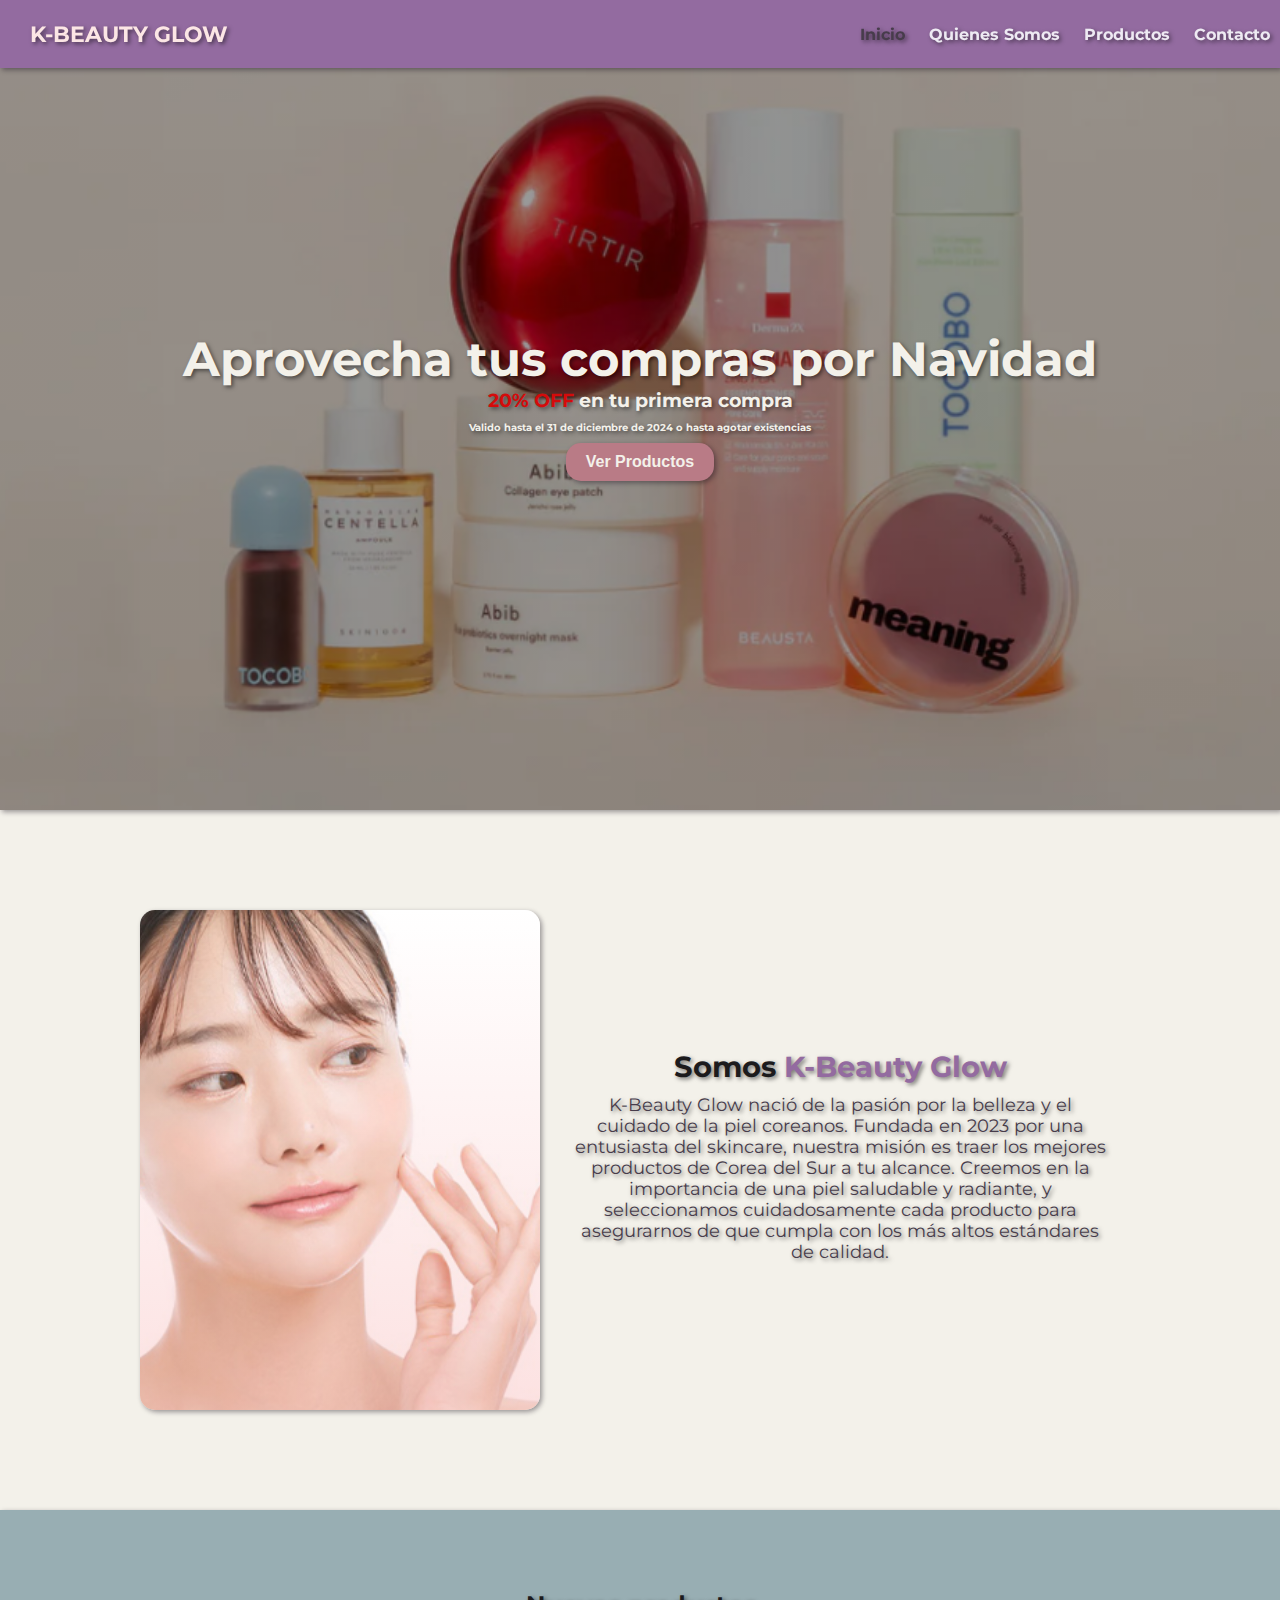
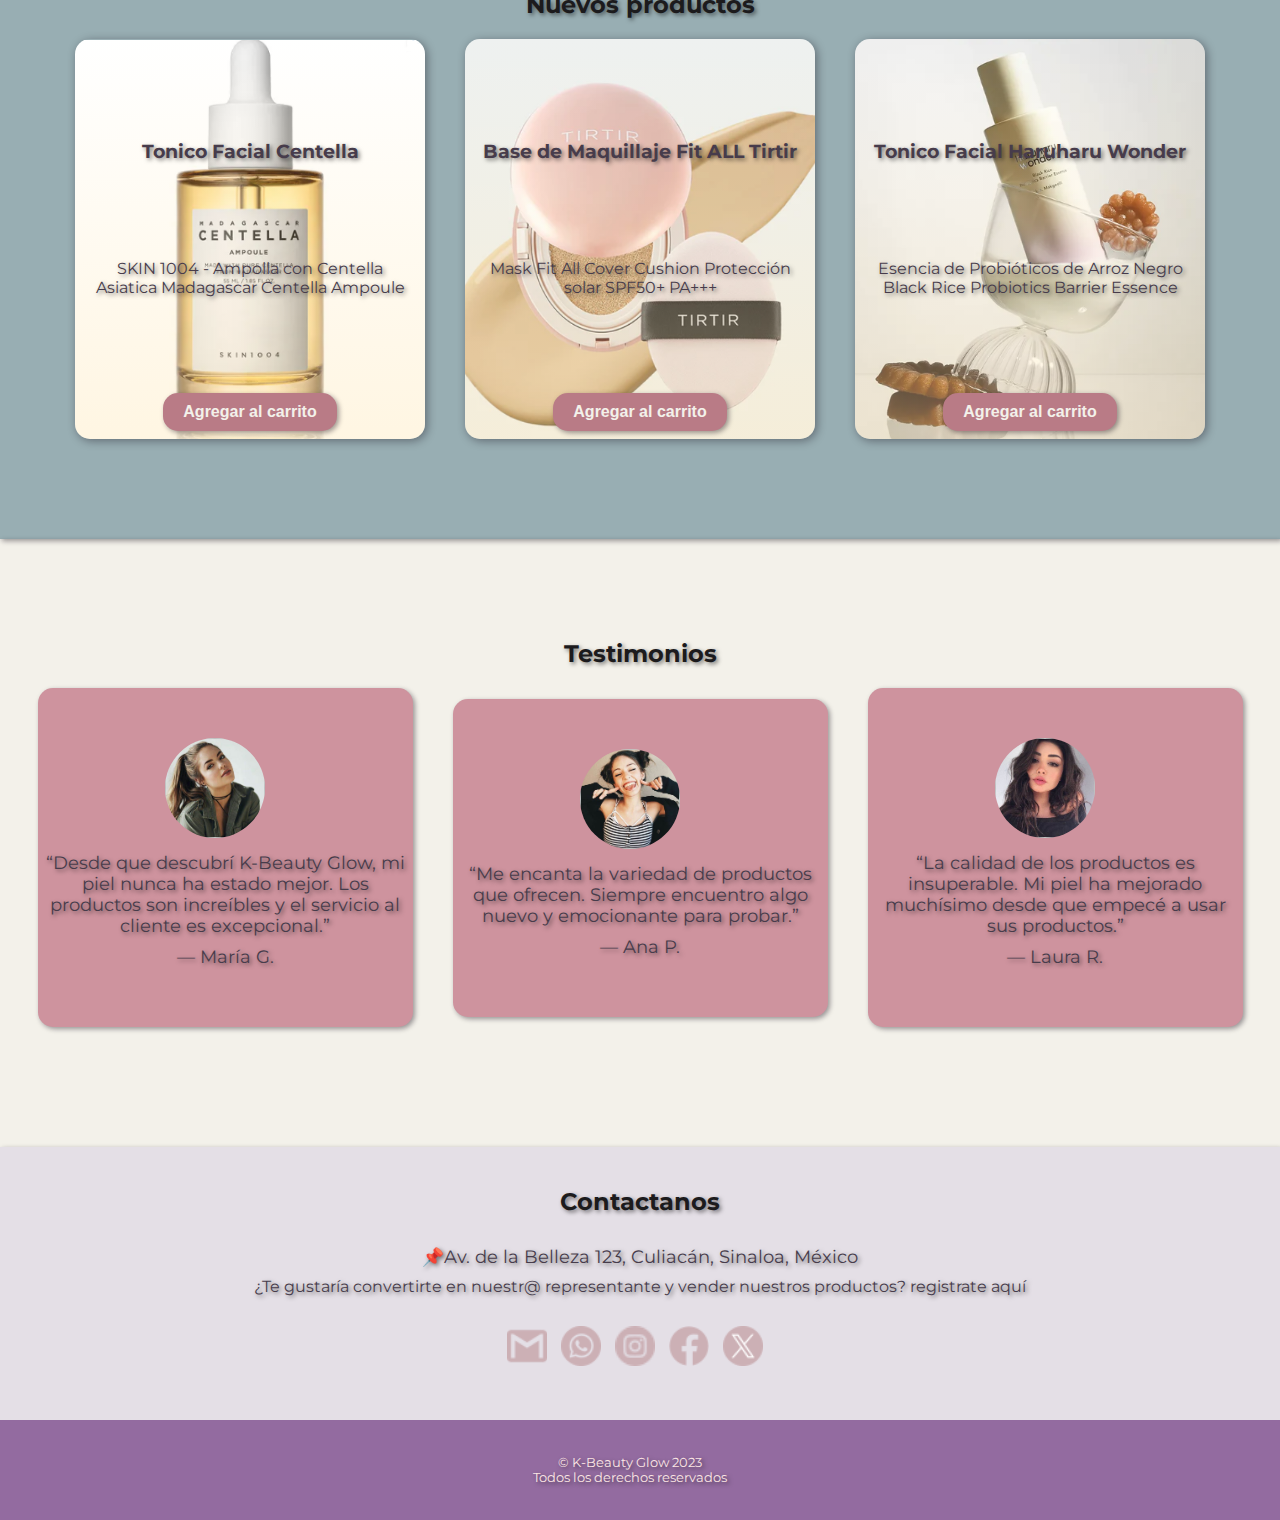
<file: index.html>
<!DOCTYPE html>
<html lang="en">
<head>
    <meta charset="UTF-8">
    <meta name="viewport" content="width=device-width, initial-scale=1.0">
    <title>K-Beauty Glow</title>
    <link rel="stylesheet" href="css/styles.css">
    <link rel="preconnect" href="https://fonts.googleapis.com">
    <link rel="preconnect" href="https://fonts.gstatic.com" crossorigin>
    <link href="https://fonts.googleapis.com/css2?family=Montserrat:ital,wght@0,100..900;1,100..900&display=swap" rel="stylesheet">
</head>
<body>
    <!-- Header -->
    <header>
        <div class="container">
            <div><h1>K-BEAUTY GLOW</h1></div>
            <nav>
                <a class="current" href="index.html">Inicio</a>
                <a href="#somos-kbeauty">Quienes Somos</a>
                <a href="productos.html">Productos</a>
                <a href="#contactanos">Contacto</a>
            </nav>
        </div>
    </header>
    <!-- Banner -->
    <section id="sale">
        <h1>Aprovecha tus compras por Navidad</h1>
        <h3><span class="enfasis">20% OFF </span>en tu primera compra</h3>
        <h6 class="py-1">Valido hasta el 31 de diciembre de 2024 o hasta agotar existencias</h6>
        <button>Ver Productos</button>
    </section>
    <!-- Somos KBeauty -->
    <section id="somos-kbeauty">
        <div class="container">
            <div class="img-somos"></div>
            <div class="texto">
                <h2>Somos <span class="somos">K-Beauty Glow</span></h2>
                <p>K-Beauty Glow nació de la pasión por la belleza y el cuidado de la piel coreanos. 
                Fundada en 2023 por una entusiasta del skincare, nuestra misión es traer los mejores productos de Corea del Sur a tu alcance. 
                Creemos en la importancia de una piel saludable y radiante, y seleccionamos cuidadosamente cada producto 
                para asegurarnos de que cumpla con los más altos estándares de calidad.</p>
            </div>
        </div>
    </section>
    <!-- Productos -->
    <section id="new-products">
        <div class="container">
            <h2>Nuevos productos</h2>
            <div class="cards">
                <div class="card">
                    <div class="card-content">
                        <h3>Tonico Facial Centella</h3>
                        <p>SKIN 1004 - Ampolla con Centella Asiatica Madagascar Centella Ampoule</p>
                    </div>
                    <div class="boton">
                        <button>Agregar al carrito</button>
                    </div>
                </div>
                <div class="card">
                    <div class="card-content">
                        <h3>Base de Maquillaje Fit ALL Tirtir</h3>
                        <p>Mask Fit All Cover Cushion Protección solar SPF50+ PA+++</p>
                    </div>
                    <div class="boton">
                        <button>Agregar al carrito</button>
                    </div>
                </div>
                <div class="card">
                    <div class="card-content">
                        <h3>Tonico Facial Haruharu Wonder</h3>
                        <p>Esencia de Probióticos de Arroz Negro Black Rice Probiotics Barrier Essence</p>
                    </div>
                    <div class="boton">
                        <button>Agregar al carrito</button>
                    </div>
                </div>
            </div>
        </div>
    </section>
    <!-- Testimonios -->
    <section id="reviews">
        <div class="container">
            <h2>Testimonios</h2>
            <div class="testimonios">
                <div class="review">
                    <img class="img-testimonio1"></img>
                    <p>“Desde que descubrí K-Beauty Glow, mi piel nunca ha estado mejor. Los productos son increíbles y el servicio al cliente es excepcional.”</p>
                    <p>— María G.</p>
                </div>
                <div class="review">
                    <img class="img-testimonio2"></img>
                    <p>“Me encanta la variedad de productos que ofrecen. Siempre encuentro algo nuevo y emocionante para probar.”</p>
                    <p>— Ana P.</p>
                </div>
                <div class="review">
                    <img class="img-testimonio3"></img>
                    <p>“La calidad de los productos es insuperable. Mi piel ha mejorado muchísimo desde que empecé a usar sus productos.”</p>
                    <p>— Laura R.</p>
                </div>
            </div>
        </div>
    </section>    
    <!-- Contacto -->
    <section id="contactanos">
        <div class="container">
            <h2 class="py-2">Contactanos</h2>
            <div class="datos">
                <p>📌Av. de la Belleza 123, Culiacán, Sinaloa, México</p>
                <h5>¿Te gustaría convertirte en nuestr@ representante y vender nuestros productos? <a href="registro.html">registrate aquí</a></h5>
            </div>
            <div class="redes py-3">
                <a href="contacto@kbeautyglow.com"><img src="img/gmail.png" alt="correo"></img></a>
                <a href="+52 667 123 4567"><img src="img/whatsapp.png" alt="tel"></img></a>
                <a href="@kbeautyglow"><img src="img/instagram.png" alt="insta"></img></a>
                <a href="/kbeautyglow"><img src="img/facebook.png" alt="face"></img></a>
                <a href="@kbeautyglow"><img src="img/twitter.png" alt="x"></img></a>
            </div>
        </div>
    </section>
    <!-- Footer -->
    <footer>
        <div class="container">
            <p>© K-Beauty Glow 2023 <br> Todos los derechos reservados</p></p>
        </div>
    </footer>
</body>
</html>
</file>
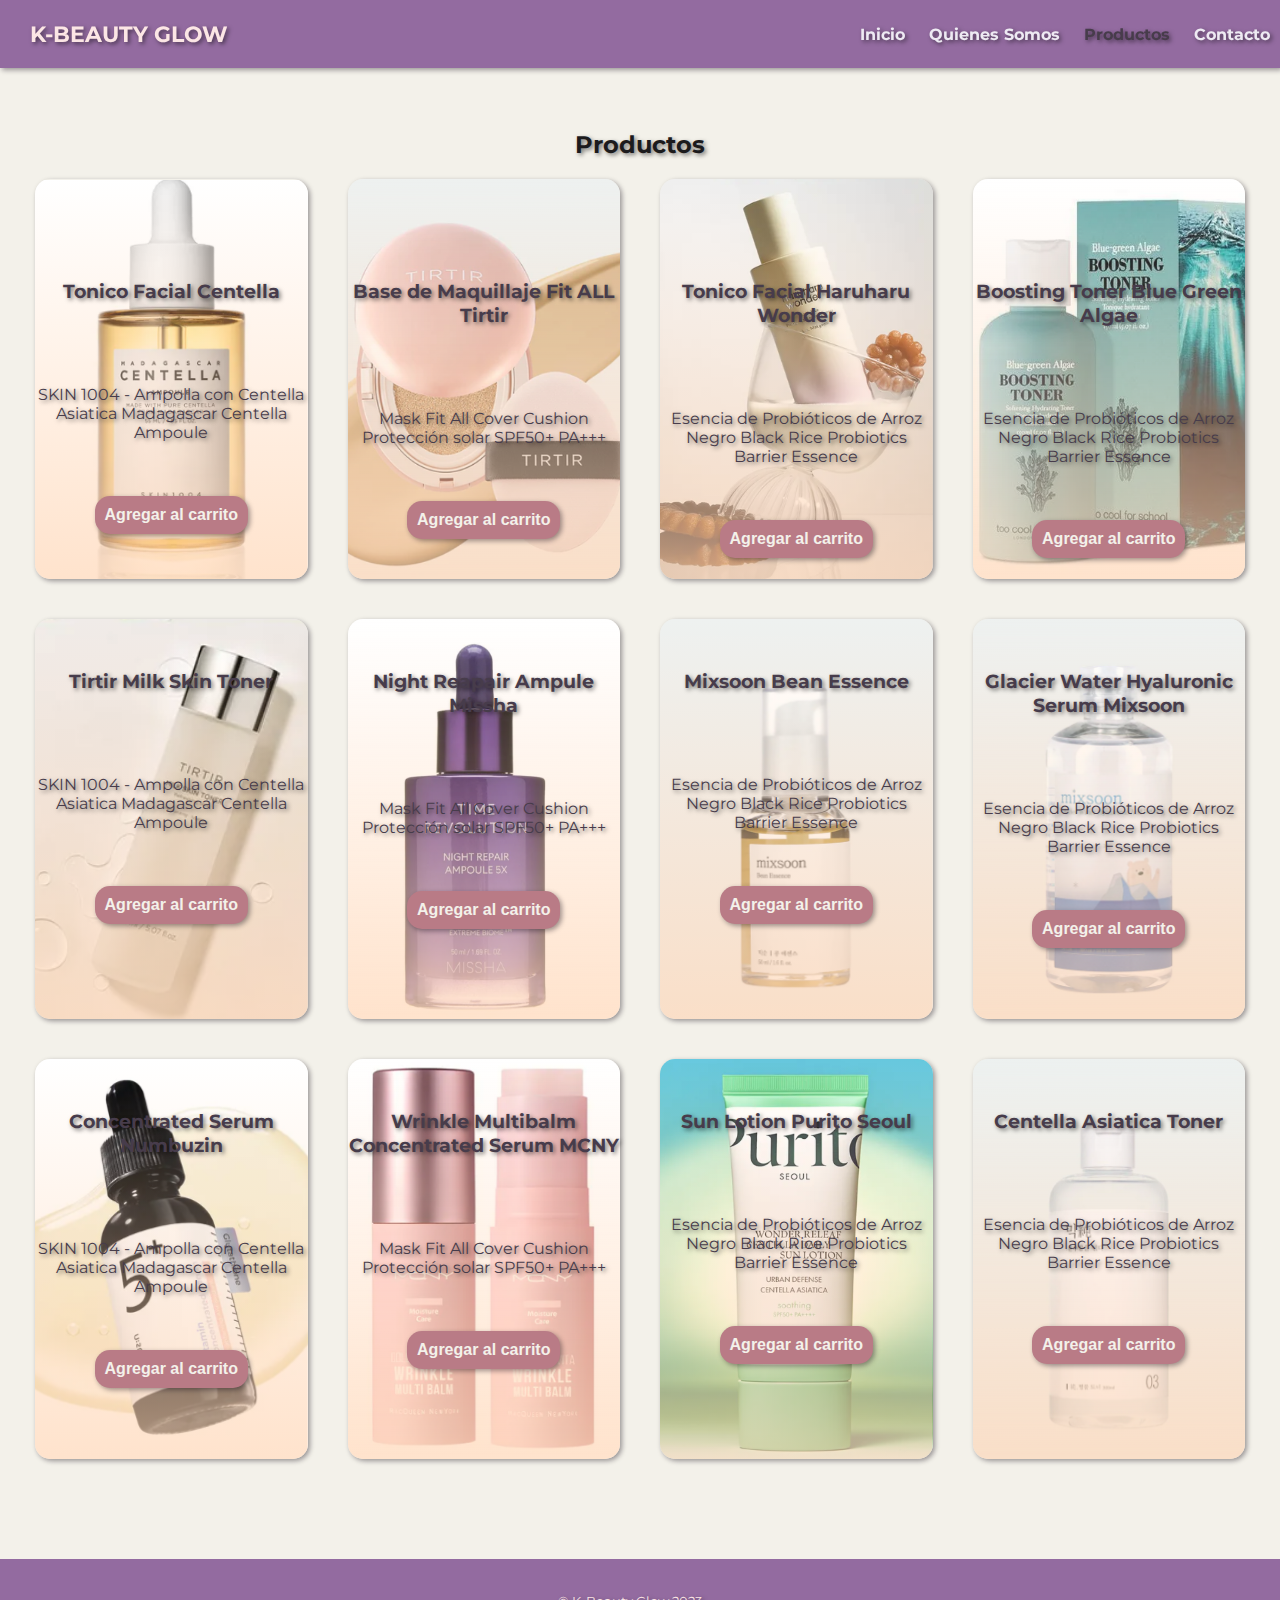
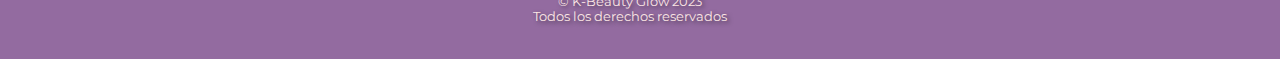
<file: productos.html>
<!DOCTYPE html>
<html lang="en">
<head>
    <meta charset="UTF-8">
    <meta http-equiv="X-UA-Compatible" content="IE=edge">
    <meta name="viewport" content="width=device-width, initial-scale=1.0">
    <title>K-Beauty Glow</title>
    <link rel="stylesheet" href="css/styles2.css">
    <link rel="preconnect" href="https://fonts.googleapis.com">
    <link rel="preconnect" href="https://fonts.gstatic.com" crossorigin>
    <link href="https://fonts.googleapis.com/css2?family=Montserrat:ital,wght@0,100..900;1,100..900&display=swap" rel="stylesheet">
</head>
<body>
    <!-- Header -->
    <header>
        <div class="container">
            <div><h1>K-BEAUTY GLOW</h1></div>
            <nav>
                <a href="index.html">Inicio</a>
                <a href="index.html#somos-kbeauty">Quienes Somos</a>
                <a class="current" href="productos.html">Productos</a>
                <a href="index.html#contactanos">Contacto</a>
            </nav>
        </div>
    </header>
    <!-- Productos -->
    <section id="products">
        <div class="container">
            <h2>Productos</h2>
            <!-- Cards p1 -->
            <div class="cards1">
                <div class="card">
                    <div class="card-content">
                        <h3>Tonico Facial Centella</h3>
                        <p>SKIN 1004 - Ampolla con Centella Asiatica Madagascar Centella Ampoule</p>
                    </div>
                    <div class="boton">
                        <button>Agregar al carrito</button>
                    </div>
                </div>
                <div class="card">
                    <div class="card-content">
                        <h3>Base de Maquillaje Fit ALL Tirtir</h3>
                        <p>Mask Fit All Cover Cushion Protección solar SPF50+ PA+++</p>
                    </div>
                    <div class="boton">
                        <button>Agregar al carrito</button>
                    </div>
                </div>
                <div class="card">
                    <div class="card-content">
                        <h3>Tonico Facial Haruharu Wonder</h3>
                        <p>Esencia de Probióticos de Arroz Negro Black Rice Probiotics Barrier Essence</p>
                    </div>
                    <div class="boton">
                        <button>Agregar al carrito</button>
                    </div>
                </div>
                <div class="card">
                    <div class="card-content">
                        <h3>Boosting Toner Blue Green Algae</h3>
                        <p>Esencia de Probióticos de Arroz Negro Black Rice Probiotics Barrier Essence</p>
                    </div>
                    <div class="boton">
                        <button>Agregar al carrito</button>
                    </div>
                </div>
            </div>
            <!-- Cards parte 2 -->
            <div class="cards2">
                <div class="card">
                    <div class="card-content">
                        <h3>Tirtir Milk Skin Toner</h3>
                        <p>SKIN 1004 - Ampolla con Centella Asiatica Madagascar Centella Ampoule</p>
                    </div>
                    <div class="boton">
                        <button>Agregar al carrito</button>
                    </div>
                </div>
                <div class="card">
                    <div class="card-content">
                        <h3>Night Reapair Ampule Missha</h3>
                        <p>Mask Fit All Cover Cushion Protección solar SPF50+ PA+++</p>
                    </div>
                    <div class="boton">
                        <button>Agregar al carrito</button>
                    </div>
                </div>
                <div class="card">
                    <div class="card-content">
                        <h3>Mixsoon Bean Essence</h3>
                        <p>Esencia de Probióticos de Arroz Negro Black Rice Probiotics Barrier Essence</p>
                    </div>
                    <div class="boton">
                        <button>Agregar al carrito</button>
                    </div>
                </div>
                <div class="card">
                    <div class="card-content">
                        <h3>Glacier Water Hyaluronic Serum Mixsoon</h3>
                        <p>Esencia de Probióticos de Arroz Negro Black Rice Probiotics Barrier Essence</p>
                    </div>
                    <div class="boton">
                        <button>Agregar al carrito</button>
                    </div>
                </div>
            </div>
            <!-- Cards parte 3 -->
            <div class="cards3">
                <div class="card">
                    <div class="card-content">
                        <h3>Concentrated Serum Numbuzin</h3>
                        <p>SKIN 1004 - Ampolla con Centella Asiatica Madagascar Centella Ampoule</p>
                    </div>
                    <div class="boton">
                        <button>Agregar al carrito</button>
                    </div>
                </div>
                <div class="card">
                    <div class="card-content">
                        <h3>Wrinkle Multibalm Concentrated Serum MCNY</h3> 
                        <p>Mask Fit All Cover Cushion Protección solar SPF50+ PA+++</p>
                    </div>
                    <div class="boton">
                        <button>Agregar al carrito</button>
                    </div>
                </div>
                <div class="card">
                    <div class="card-content">
                        <h3>Sun Lotion Purito Seoul</h3>
                        <p>Esencia de Probióticos de Arroz Negro Black Rice Probiotics Barrier Essence</p>
                    </div>
                    <div class="boton">
                        <button>Agregar al carrito</button>
                    </div>
                </div>
                <div class="card">
                    <div class="card-content">
                        <h3>Centella Asiatica Toner</h3>
                        <p>Esencia de Probióticos de Arroz Negro Black Rice Probiotics Barrier Essence</p>
                    </div>
                    <div class="boton">
                        <button>Agregar al carrito</button>
                    </div>
                </div>
            </div> 
        </div>                
    </section>
    <!-- Footer -->
    <footer>
        <div class="container">
            <p>© K-Beauty Glow 2023 <br> Todos los derechos reservados</p></p>
        </div>
    </footer>
</body>
</file>
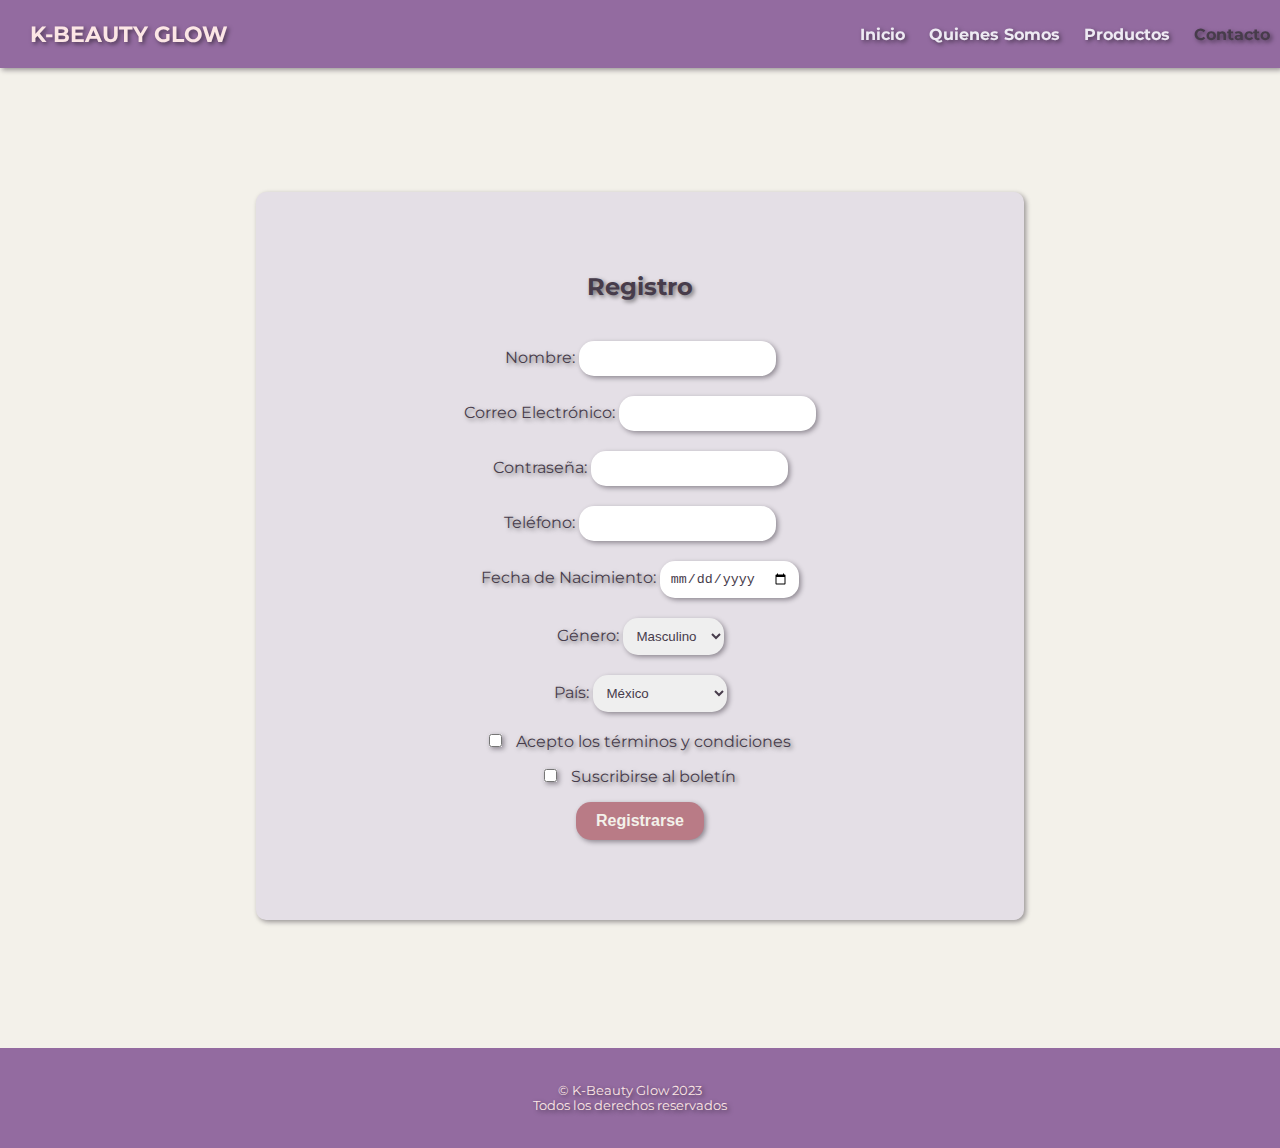
<file: registro.html>
<!DOCTYPE html>
<html lang="en">
<head>
    <meta charset="UTF-8">
    <meta name="viewport" content="width=device-width, initial-scale=1.0">
    <title>K-Beauty Glow</title>
    <link rel="stylesheet" href="css/styles.css">
    <link rel="preconnect" href="https://fonts.googleapis.com">
    <link rel="preconnect" href="https://fonts.gstatic.com" crossorigin>
    <link href="https://fonts.googleapis.com/css2?family=Montserrat:ital,wght@0,100..900;1,100..900&display=swap" rel="stylesheet">
</head>
<body>
    <!-- Header -->
    <header>
        <div class="container">
            <div><h1>K-BEAUTY GLOW</h1></div>
            <nav>
                <a href="index.html">Inicio</a>
                <a href="index.html#somos-kbeauty">Quienes Somos</a>
                <a href="productos.html">Productos</a>
                <a class="current" href="index.html#contactanos">Contacto</a>
            </nav>
        </div>
    </header>
    <!-- Formulario -->
    <section id="formulario">
        <div class="container">
            <h2>Registro</h2>
            <form action="#" method="post">
                <div class="datos">
                    <label for="name">Nombre: <input type="text" id="name" name="name" required> </label>
                    <label for="email">Correo Electrónico: <input type="email" id="email" name="email" required></label>
                    <label for="password">Contraseña: <input type="password" id="password" name="password" required></label>
                    <label for="phone">Teléfono: <input type="tel" id="phone" name="phone"></label>
                    <label for="dob">Fecha de Nacimiento: <input type="date" id="dob" name="dob"></label>
                    <label for="gender">Género: 
                        <select id="gender" name="gender">
                            <option value="male">Masculino</option>
                            <option value="female">Femenino</option>
                            <option value="other">Otro</option>
                        </select>
                    </label>
                    <label for="country">País:
                        <select id="country" name="country">
                            <option value="mexico">México</option>
                            <option value="usa">Estados Unidos</option>
                            <option value="canada">Canadá</option>
                        </select>
                    </label>
                    <label>
                        <input type="checkbox" name="terms" required> Acepto los términos y condiciones
                    </label>

                    <label>
                        <input type="checkbox" name="newsletter"> Suscribirse al boletín
                    </label>
                </div>
                <div class="boton">
                    <button type="submit">Registrarse</button>
                </div>
            </form>
        </div>
    </section>
    <!-- Footer -->
    <footer>
        <div class="container">
            <p>© K-Beauty Glow 2023 <br> Todos los derechos reservados</p></p>
        </div>
    </footer>
</body>
</html>
</file>
<file: css/styles.css>
:root {
    --main-color: #936ba0;
    --secondary-color: #FCE6E5;
    --tertiary-color: #98aeb3;
    --quaternary-color: #ce939e;
    --quaternary2-color: #b97b86;
    --background-color: #F3F1EA;
    --enfasis-color: #d40b0b;
    --gradient-color: rgba(0, 0, 0, 0.5);
    --contacto-color: #e4dfe6;
    --hover-color: #473c4b;
    --text-color: #1c1b1d;
    --font-size: 1em;
    --border-radius: 15px;
    --shadow: 2px 2px 5px rgba(14, 7, 19, 0.4);
}

*{
    margin: 0;
    padding: 0;
    box-sizing: border-box;
}

html, body {
  font-family: "Montserrat", sans-serif;
  font-optical-sizing: auto;
  font-weight: 100;
  font-style: normal;
  text-shadow: 2px 2px 4px rgba(0, 0, 0, 0.5);

  scroll-behavior: smooth;
  margin: 0;
  background-color: var(--background-color);
}

h1{font-size: 2.5em;padding-bottom: 10px 0;}
h2{font-size: 1.5em;padding-bottom: 10px 0;}
h3{font-size: 1.2em;padding-bottom: 10px 0;}
h5{font-size: 1em;padding-bottom: 10px 0;}
h6{font-size: 0.6em;padding-bottom: 10px 0;}

p{font-size: 1.1em;font-weight: normal;color: var(--hover-color);margin: 10px 0;}

/*Padding*/
.py-1{
    padding: 10px 0;
}
.py-2{
    padding: 20px 0;
}
.py-3{
    padding: 30px 0;
}

button{
    font-size: 1em;
    padding: 10px 20px;
    font-weight: bold;
    border: none;
    border-radius: var(--border-radius);
    background-color: var(--quaternary2-color);
    box-shadow: var(--shadow);
    color: var(--background-color);
}

button:hover{
    background-color: var(--tertiary-color);
}

.container{
    max-width: 1400px;
    margin: 0 auto;
}

header{
    top: 0;
    left: 0;
    width: 100%;
    background-color: var(--main-color);
    color: var(--secondary-color);
    box-shadow: var(--shadow);
    position: fixed;
}

header .container{
    display: flex;
    flex-direction: column;
    justify-content: space-between;
    align-items: center;
    padding: 10px 0;
}

header .nav{
    display: flex;
    flex-direction: column;
    text-align: center;
    padding-bottom: 20px;
    float: right;
}

header h1{
    margin: 0;
    font-size: 1.4em;
    padding: 10px 30px;
}

header a{
    padding: 5px 10px;
    text-decoration: none;
    font-weight: bold;
    color: #eeeaf3;
}

header a:hover{
    color: var(--hover-color);
}

header a.current{
    color: var(--hover-color);
    font-weight: bold;
}

#sale h1{
    font-size: 3em;
}

#sale{
    display: flex;
    flex-direction: column;
    justify-content: center;
    align-items: center;
    text-align: center;
    height: 90vh;
    color: var(--background-color);
    background: linear-gradient(
        0deg,
        rgba(0, 0, 0, 0.4),
        rgba(0, 0, 0, 0.4)
    )
    ,url('../img/banner.png') no-repeat center/cover;
    background-position: center center;
    box-shadow: var(--shadow);
}

#sale .enfasis{
    color: var(--enfasis-color);
    font-weight: bold;
}

#somos-kbeauty{
    text-align: center;
    padding: 100px 12px;
}

#somos-kbeauty h2{
    color: var(--text-color);
}

#somos-kbeauty .somos{
    color : var(--main-color);
}

#new-products{
    background-color: var(--tertiary-color);
    color: var(--secondary-color);
    text-align: center;
}

#new-products .container{
    padding: 80px 15px;
    box-shadow: var(--shadow);
}

#new-products h2{
    margin-top: 0;
    color: var(--text-color);
}

#new-products p{
    display: none;
}

#new-products .card{
    background-position: center center;
    padding: 50px 0;
    margin: 20px;
    border-radius: var(--border-radius);
    box-shadow: var(--shadow);
    color: var(--hover-color);
    width: 350px;
    height: 400px;
    text-align: center;
    align-items: center;
}

.card:first-child{
    background: linear-gradient(
        0deg,
        rgba(255, 232, 183, 0.4),
        rgba(0, 0, 0, 0)
    )
    ,url('../img/new-product1.png') no-repeat center/cover; 
}

.card:nth-child(2){
    background: linear-gradient(
        0deg,
        rgba(255, 232, 183, 0.4),
        rgba(0, 0, 0, 0)
    )
    ,url('../img/new-product2.png') no-repeat center/cover; 
}

.card:nth-child(3){
    background: linear-gradient(
        0deg,
        rgba(255, 232, 183, 0.4),
        rgba(0, 0, 0, 0)
    )
    ,url('../img/new-product4.png') no-repeat center/cover; 
}

#reviews{
    color: var(--text-color);
    text-align: center;
}

#reviews .container{
    padding: 100px 15px;
    box-shadow: var(--shadow);
}

#reviews .review{
    background-position: center center;
    padding: 50px 0;
    margin: 20px;
    border-radius: var(--border-radius);
    box-shadow: var(--shadow);
    color: var(--hover-color);
    align-items: center;
    justify-content: center;
    background-color: var(--quaternary-color);
}

.img-testimonio1{
    background: url('../img/img-test1.jpg') no-repeat center/cover;
    width: 100px;
    height: 100px;
    border-radius: 50%;
    margin-right: 20px;
}

.img-testimonio2{
    background: url('../img/img-test2.jpg') no-repeat center/cover;
    width: 100px;
    height: 100px;
    border-radius: 50%;
    margin-right: 20px;
}

.img-testimonio3{
    background: url('../img/img-test3.jpg') no-repeat center/cover;
    width: 100px;
    height: 100px;
    border-radius: 50%;
    margin-right: 20px;
}

#contactanos{
    background-color: var(--contacto-color);
    color: var(--text-color);
    text-align: center;
}

#contactanos .container{
    padding: 20px 15px;
    box-shadow: var(--shadow);
}

#contactanos a, h5{
    text-decoration: none;
    color: var(--hover-color);
    font-weight: normal;
    font-size: 1em;
}

#contactanos  a:hover{
    color: var(--enfasis-color);
}

#contactanos a img{
    width: 40px;
    height: 40px;
    margin-right: 10px;
}

/* Formulario de registro*/

#formulario{
    background-color: var(--background-color);
    color: var(--text-color);
    text-align: center;
}

#formulario .container{
    width: 60%;
    margin-top: 15%;
    margin-bottom: 10%;
    justify-content: center;
    align-items: center;
    padding: 80px 15px;
    box-shadow: var(--shadow);
    align-items: center;
    background-color: var(--contacto-color);
    border-radius: 10px;
}

#formulario h2{
    margin-top: 0;
    color: var(--hover-color);
    margin-bottom: 40px;
}

#formulario .datos{
    display: flex;
    flex-direction: column;
    justify-content: center;
    align-items: center;

}

#formulario .datos label{
    margin-bottom: 10px;
    font-weight: normal;
    color: var(--hover-color);
}

#formulario .datos input, #formulario .datos select{
    padding: 10px;
    margin-bottom: 10px;
    border: none;
    border-radius: var(--border-radius);
    box-shadow: var(--shadow);
    color: var(--hover-color);
}

#formulario .datos input[type="checkbox"]{
    margin-right: 10px;
}

/* Footer */    
footer{
    background-color: var(--main-color);
}

footer p{
    margin: 0;
    color: var(--secondary-color);
    padding: 10px;
    text-align: center;
    font-size: 0.8em;
}

footer .container{
    height: 100px;
    justify-content: center;
    display: flex;
    align-items: center;
}
  
@media (min-width: 720px){

    header .container{
        flex-direction: row;
    }

    header .nav{
        flex-direction: row;
        padding-bottom: 0;
        padding-right: 15px;
    }

    #somos-kbeauty .container{
        display: flex;
        justify-content: center;
        align-items: center;
    }

    #somos-kbeauty .texto{
        width: 50%;
        text-align: initial;
        max-width: 600px;
        padding: 20px 30px;
        text-align: center;
    }

    #somos-kbeauty .texto h2{
        font-size: 1.8em;
    }

    #somos-kbeauty .img-somos{
        background: linear-gradient(
        0deg,
        rgba(248, 181, 181, 0.4),
        rgba(0, 0, 0, 0)
        )
        ,url('../img/somos-k-beauty.jpg') no-repeat center/cover; 
        background-position: center;
        height: 500px;
        width: 400px;
        border-radius: var(--border-radius);
        box-shadow: var(--shadow);
    }

    #new-products .cards{
        display: flex;
        justify-content: center;
        align-items: center;
    }

    #new-products .cards .card{
        padding-top: 100px;
    }

    .card-content:hover{
        opacity: 0;
        transition: opacity 0.3s ease-in-out;
    }

    .card:first-child:hover{
        background: url('../img/new-product1.png') no-repeat center/cover; 
    }
    
    .card:nth-child(2):hover{
        background: url('../img/new-product2.png') no-repeat center/cover; 
    }
    
    .card:nth-child(3):hover{
        background: url('../img/new-product4.png') no-repeat center/cover; 
    }

    #new-products p{
        display: block;
        font-size: 1em;
        margin-bottom: 30%;
        margin-top: 30%;
    }
    
    #new-products h3{
        margin-top: 0;
    }

    #new-products .card{
        padding: 15px;
        box-shadow: 2px 2px 10px rgba(14, 7, 19, 0.4);
    }

    #reviews .testimonios{
        display: flex;
        justify-content: center;
        align-items: center;
    }

    .testimonios .review{
        width: 30%;
        padding: 15px;
        box-shadow: 2px 2px 10px rgba(14, 7, 19, 0.4);
    }
}
</file>
<file: css/styles2.css>
:root {
    --main-color: #936ba0;
    --secondary-color: #FCE6E5;
    --tertiary-color: #98aeb3;
    --quaternary-color: #ce939e;
    --quaternary2-color: #b97b86;
    --background-color: #F3F1EA;
    --enfasis-color: #d40b0b;
    --gradient-color: rgba(0, 0, 0, 0.5);
    --contacto-color: #e4dfe6;
    --hover-color: #473c4b;
    --text-color: #1c1b1d;
    --font-size: 1em;
    --border-radius: 15px;
    --shadow: 2px 2px 5px rgba(14, 7, 19, 0.4);
}

*{
    margin: 0;
    padding: 0;
    box-sizing: border-box;
}

html, body {
  font-family: "Montserrat", sans-serif;
  font-optical-sizing: auto;
  font-weight: 100;
  font-style: normal;
  text-shadow: 2px 2px 4px rgba(0, 0, 0, 0.5);

  scroll-behavior: smooth;
  margin: 0;
  background-color: var(--background-color);
}

h1{font-size: 2.5em;padding-bottom: 10px 0;}
h2{font-size: 1.5em;padding-bottom: 10px 0;}
h3{font-size: 1.2em;padding-bottom: 10px 0;}
h5{font-size: 1em;padding-bottom: 10px 0;}
h6{font-size: 0.6em;padding-bottom: 10px 0;}

p{font-size: 1.1em;font-weight: normal;color: var(--hover-color);margin: 10px 0;}

/*Padding*/
.py-1{
    padding: 10px 0;
}
.py-2{
    padding: 20px 0;
}
.py-3{
    padding: 30px 0;
}

button{
    font-size: 1em;
    padding: 10px 10px;
    font-weight: bold;
    border: none;
    border-radius: var(--border-radius);
    background-color: var(--quaternary2-color);
    box-shadow: var(--shadow);
    color: var(--background-color);
}

button:hover{
    background-color: var(--tertiary-color);
}

.container{
    max-width: 1400px;
    margin: 0 auto;
}

header{
    top: 0;
    left: 0;
    width: 100%;
    background-color: var(--main-color);
    color: var(--secondary-color);
    box-shadow: var(--shadow);
    position: fixed;
}

header .container{
    display: flex;
    flex-direction: column;
    justify-content: space-between;
    align-items: center;
    padding: 10px 0;
}

header .nav{
    display: flex;
    flex-direction: column;
    text-align: center;
    padding-bottom: 20px;
    float: right;
}

header h1{
    margin: 0;
    font-size: 1.4em;
    padding: 10px 30px;
}

header a{
    padding: 5px 10px;
    text-decoration: none;
    font-weight: bold;
    color: #eeeaf3;
}

header a:hover{
    color: var(--hover-color);
}

header a.current{
    color: var(--hover-color);
    font-weight: bold;
}

#products{
    background-color: var(--background-color);
    color: var(--secondary-color);
    text-align: center;
}

#products .container{
    padding: 80px 15px;
    box-shadow: var(--shadow);
}

#products h2{
    margin-top: 50px;
    color: var(--text-color);
}

#products p{
    display: none;
}

#products .card{
    background-position: center center;
    padding: 50px 0;
    margin: 20px;
    border-radius: var(--border-radius);
    box-shadow: var(--shadow);
    color: var(--hover-color);
    width: 350px;
    height: 400px;
    text-align: center;
    align-items: center;
}

.cards1 .card:first-child{
    background: linear-gradient(
        0deg,
        rgba(255, 215, 183, 0.7),
        rgba(0, 0, 0, 0)
    )
    ,url('../img/new-product1.png') no-repeat center/cover; 
}

.cards1 .card:nth-child(2){
    background: linear-gradient(
        0deg,
        rgba(255, 215, 183, 0.7),
        rgba(0, 0, 0, 0)
    )
    ,url('../img/new-product2.png') no-repeat center/cover; 
}

.cards1 .card:nth-child(3){
    background: linear-gradient(
        0deg,
        rgba(255, 215, 183, 0.7),
        rgba(0, 0, 0, 0)
    )
    ,url('../img/new-product4.png') no-repeat center/cover; 
}

.cards1 .card:nth-child(4){
    background: linear-gradient(
        0deg,
        rgba(255, 215, 183, 0.7),
        rgba(0, 0, 0, 0)
    )
    ,url('../img/product1.png') no-repeat center/cover; 
}

.cards2 .card:first-child{
    background: linear-gradient(
        0deg,
        rgba(255, 215, 183, 0.7),
        rgba(0, 0, 0, 0)
    )
    ,url('../img/product2.png') no-repeat center/cover; 
}

.cards2 .card:nth-child(2){
    background: linear-gradient(
        0deg,
        rgba(255, 215, 183, 0.7),
        rgba(0, 0, 0, 0)
    )
    ,url('../img/product3.png') no-repeat center/cover; 
}

.cards2 .card:nth-child(3){
    background: linear-gradient(
        0deg,
        rgba(255, 215, 183, 0.7),
        rgba(0, 0, 0, 0)
    )
    ,url('../img/product4.png') no-repeat center/cover; 
}

.cards2 .card:nth-child(4){
    background: linear-gradient(
        0deg,
        rgba(255, 215, 183, 0.7),
        rgba(0, 0, 0, 0)
    )
    ,url('../img/product5.png') no-repeat center/cover; 
}

.cards3 .card:first-child{
    background: linear-gradient(
        0deg,
        rgba(255, 215, 183, 0.7),
        rgba(0, 0, 0, 0)
    )
    ,url('../img/product6.png') no-repeat center/cover; 
}

.cards3 .card:nth-child(2){
    background: linear-gradient(
        0deg,
        rgba(255, 215, 183, 0.7),
        rgba(0, 0, 0, 0)
    )
    ,url('../img/product7.png') no-repeat center/cover; 
}

.cards3 .card:nth-child(3){
    background: linear-gradient(
        0deg,
        rgba(255, 215, 183, 0.7),
        rgba(0, 0, 0, 0)
    )
    ,url('../img/product8.png') no-repeat center/cover; 
}

.cards3 .card:nth-child(4){
    background: linear-gradient(
        0deg,
        rgba(255, 215, 183, 0.7),
        rgba(0, 0, 0, 0)
    )
    ,url('../img/product9.png') no-repeat center/cover; 
}

footer{
    background-color: var(--main-color);
}

footer p{
    margin: 0;
    color: var(--secondary-color);
    padding: 10px;
    text-align: center;
    font-size: 0.8em;
}

footer .container{
    height: 100px;
    justify-content: center;
    display: flex;
    align-items: center;
}


@media (min-width: 720px){

    header .container{
        flex-direction: row;
    }

    header .nav{
        flex-direction: row;
        padding-bottom: 0;
        padding-right: 15px;
    }

    #products .cards1, .cards2, .cards3{
        display: flex;
        justify-content: center;
        align-items: center;
    }

    #products .cards1 .card, .cards2 .card, .cards3 .card{
        padding-top: 100px;
    }

    .card-content:hover{
        opacity: 0;
        transition: opacity 0.3s ease-in-out;
    }

    .cards1 .card:first-child:hover{
        background: url('../img/new-product1.png') no-repeat center/cover; 
    }
    
    .cards1 .card:nth-child(2):hover{
        background: url('../img/new-product2.png') no-repeat center/cover; 
    }
    
    .cards1 .card:nth-child(3):hover{
        background: url('../img/new-product4.png') no-repeat center/cover; 
    }

    .cards1 .card:nth-child(4):hover{
        background: url('../img/product1.png') no-repeat center/cover; 
    }

    .cards2 .card:first-child:hover{
        background: url('../img/product2.png') no-repeat center/cover; 
    }
    
    .cards2 .card:nth-child(2):hover{
        background: url('../img/product3.png') no-repeat center/cover; 
    }
    
    .cards2 .card:nth-child(3):hover{
        background: url('../img/product4.png') no-repeat center/cover; 
    }

    .cards2 .card:nth-child(4):hover{
        background: url('../img/product5.png') no-repeat center/cover; 
    }

    .cards3 .card:first-child:hover{
        background: url('../img/product6.png') no-repeat center/cover; 
    }
    
    .cards3 .card:nth-child(2):hover{
        background: url('../img/product7.png') no-repeat center/cover; 
    }
    
    .cards3 .card:nth-child(3):hover{
        background: url('../img/product8.png') no-repeat center/cover; 
    }

    .cards3 .card:nth-child(4):hover{
        background: url('../img/product9.png') no-repeat center/cover; 
    }

    #products p{
        display: block;
        font-size: 1em;
        margin-bottom: 20%;
        margin-top: 30%;
    }
    
    #products h3{
        margin-top: 0;
    }

    #products .card1, .card2, .card3{
        padding: 15px;
        box-shadow: 2px 2px 10px rgba(14, 7, 19, 0.4);
    }
}
</file>
